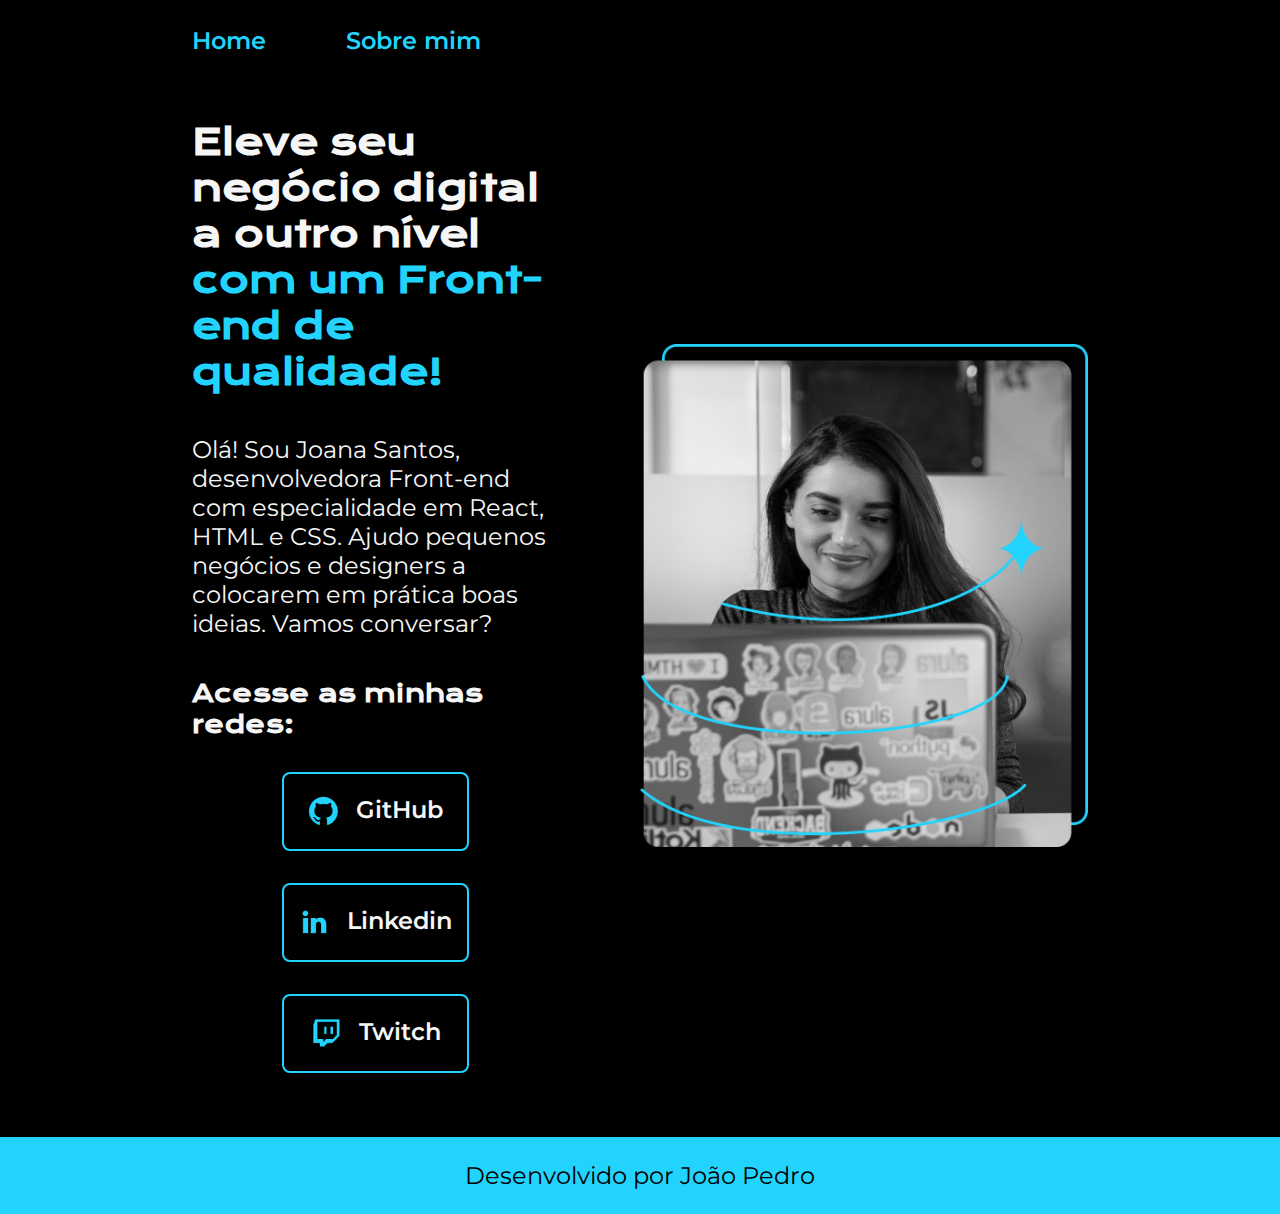
<file: index.html>
<!DOCTYPE html>
<html lang="pt-br">

<head>
    <meta charset="UTF-8">
    <meta http-equiv="X-UA-Compatible" content="IE=edge">
    <meta name="viewport" content="width=device-width, initial-scale=1.0">
    <title>Portifolio</title>
    <link rel="stylesheet" href="./styles/style.css">
</head>

<body>
    <header class="cabecalho">
        <nav class="cabecalho__menu">
            <a class="cabecalho__menu__link" href="./index.html">Home</a>
            <a class="cabecalho__menu__link" href="./about.html">Sobre mim</a>
        </nav>
    </header>
    <main class="apresentacao">
        <section class="apresentacao__conteudo">
            <h1 class="apresentacao__conteudo__titulo">Eleve seu negócio digital a outro nível <strong 
            class="titulo-destaque">com um Front-end de qualidade!
            </strong></h1>
            <p class="apresentacao__conteudo__texto">Olá! Sou Joana Santos, desenvolvedora
            Front-end com especialidade em React, HTML e
            CSS. Ajudo pequenos negócios e designers a
            colocarem em prática boas ideias. Vamos
            conversar?</p>
            <div class="botoes">
                <h2 class="apresentacao__conteudo__links">Acesse as minhas redes: </h2>
                <a class="apresentacao_botoes" href="https://github.com/jp-avr">
                    <img src="./assets/github.png" alt="Icone do Github">
                    GitHub
                </a>
                <a class="apresentacao_botoes" href="https://www.linkedin.com/in/joao-pedro-veras/">
                    <img src="./assets/linkedin.png" alt="Icone do Linkedin">
                    Linkedin
                </a>
                <a class="apresentacao_botoes" href="https://www.twitch.tv/akiremut">
                    <img src="./assets/twitch.png" alt="Icone da Twitch TV">
                    Twitch
                </a>
            </div>
        </section>
        <img class="apresentacao__imagem" src="./assets/Imagem.png" alt="Foto da Joana Santos programando">
    </main>
    <footer class="rodape">
        <p>Desenvolvido por João Pedro</p>
    </footer>
</body>

</html>
</file>
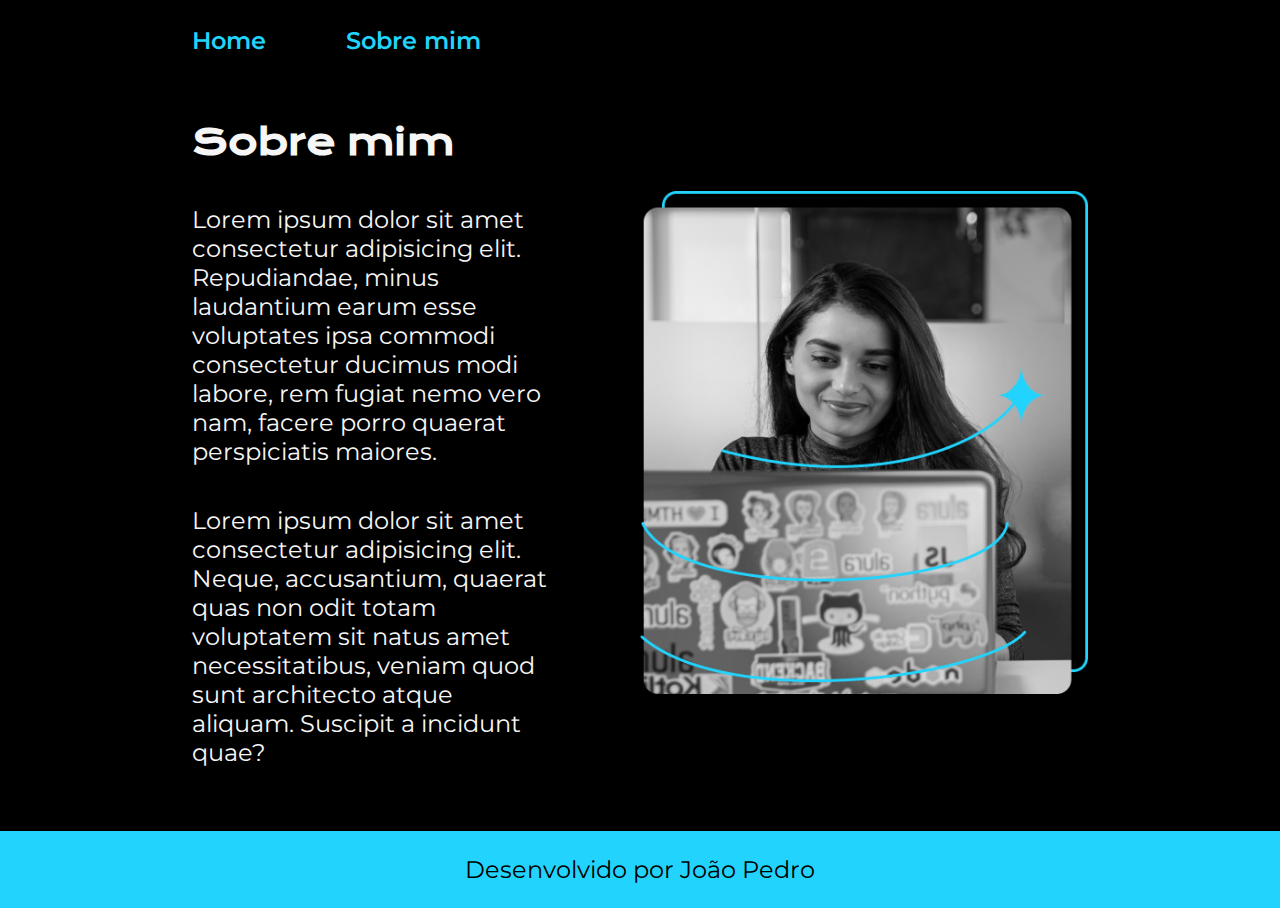
<file: about.html>
<!DOCTYPE html>
<html lang="pt-br">
<head>
    <meta charset="UTF-8">
    <meta name="viewport" content="width=device-width, initial-scale=1.0">
    <title>Sobre mim</title>
    <link rel="stylesheet" href="./styles/style.css">
</head>
<body>
    <header class="cabecalho">
        <nav class="cabecalho__menu">
            <a class="cabecalho__menu__link" href="./index.html">Home</a>
            <a class="cabecalho__menu__link" href="./about.html">Sobre mim</a>
        </nav>
    </header>
    <main class="apresentacao">
        <section class="apresentacao__conteudo">
            <h1 class="apresentacao__conteudo__titulo">Sobre mim</h1>
            <p class="apresentacao__conteudo__texto">Lorem ipsum dolor sit amet consectetur adipisicing elit. Repudiandae, minus laudantium earum esse voluptates ipsa commodi consectetur ducimus modi labore, rem fugiat nemo vero nam, facere porro quaerat perspiciatis maiores.</p>
            <p class="apresentacao__conteudo__texto">Lorem ipsum dolor sit amet consectetur adipisicing elit. Neque, accusantium, quaerat quas non odit totam voluptatem sit natus amet necessitatibus, veniam quod sunt architecto atque aliquam. Suscipit a incidunt quae?</p>
        </section>
        <img class="apresentacao__imagem" src="./assets/Imagem.png" alt="Foto da Joana Santos programando">
    </main>
    <footer class="rodape">
        <p>Desenvolvido por João Pedro</p>
    </footer>
</body>
</html>
</file>
<file: styles/style.css>
@import url('https://fonts.googleapis.com/css2?family=Krona+One&family=Montserrat&display=swap');

@import url('https://fonts.googleapis.com/css2?family=Montserrat:ital,wght@0,100..900;1,100..900&display=swap');

:root {
    --cor-primaria: #000000;
    --cor-secundaria: #F6F6F6;
    --cor-terciaria: #22D4FD;

    --fonte-primaria: 'Krona One', sans-serif;
    --fonte-secundaria: 'Montserrat', sans-serif;
}

*{
    margin: 0;
    padding: 0;
}

body{
    /* height: 100vh; */
    box-sizing: border-box;
    background-color: var(--cor-primaria);
    color: var(--cor-secundaria);
}

.titulo-destaque{
    color: var(--cor-terciaria);
}

.apresentacao{
    padding: 5% 15%;
    display: flex;
    align-items: center;
    justify-content: space-between;
    gap: 82px;
}
.apresentacao__conteudo{
    width: 50%;
    display: flex;
    flex-direction: column;
    gap: 40px
}

.apresentacao__conteudo__titulo{
    font-size: 2.25rem;
    font-family: var(--fonte-primaria);
}

.apresentacao__conteudo__texto{
    font-size: 1.5rem;
    font-family: var(--fonte-secundaria);
}

.botoes{
    display: flex;
    justify-content: center;
    align-items: center;
    flex-direction: column;
    gap: 32px;
}

.apresentacao_botoes{
    display: flex;
    justify-content: center;
    gap: 16px;
    background-color: var(--cor-primaria);
    width: 50%;
    border-radius: 8px;
    font-size: 1.5rem;
    padding: 21.5px 0px;
    color: var(--cor-secundaria);
    text-align: center;
    border: 2px solid var(--cor-terciaria);
    text-decoration: none;
    font-family: var(--fonte-secundaria);
    font-weight: 600;
}

.apresentacao_botoes:hover{
    background-color: #272727;
}

.apresentacao__conteudo__links{
    font-size: 1.5rem;
    font-family: var(--fonte-primaria);
}

.apresentacao__imagem{
    width: 50%;
}

.rodape{
    color: var(--cor-primaria);;
    background-color: var(--cor-terciaria);
    padding: 24px;
    text-align: center;
    font-family: var(--fonte-secundaria);
    font-size: 1.5rem;
    font-weight: 400;
}

.cabecalho{
    padding: 2% 0 0 15%;
}

.cabecalho__menu{
    display: flex;
    gap: 80px
}

.cabecalho__menu__link{
    font-family: var(--fonte-secundaria);
    font-size: 1.5rem;
    font-weight: 600;
    color: var(--cor-terciaria);
    text-decoration: none;
    /* display: flex; */
}

.cabecalho__menu__link:hover{
    color: var(--cor-secundaria);
}

@media (max-width: 1200px) {
    .cabecalho {
        padding: 10%;
    }

    .cabecalho__menu{
        justify-content: center;
    }

    .apresentacao{
        flex-direction: column-reverse;
        padding: 5%;
    }

    .apresentacao__conteudo{
        width: auto;
    }

}
</file>
